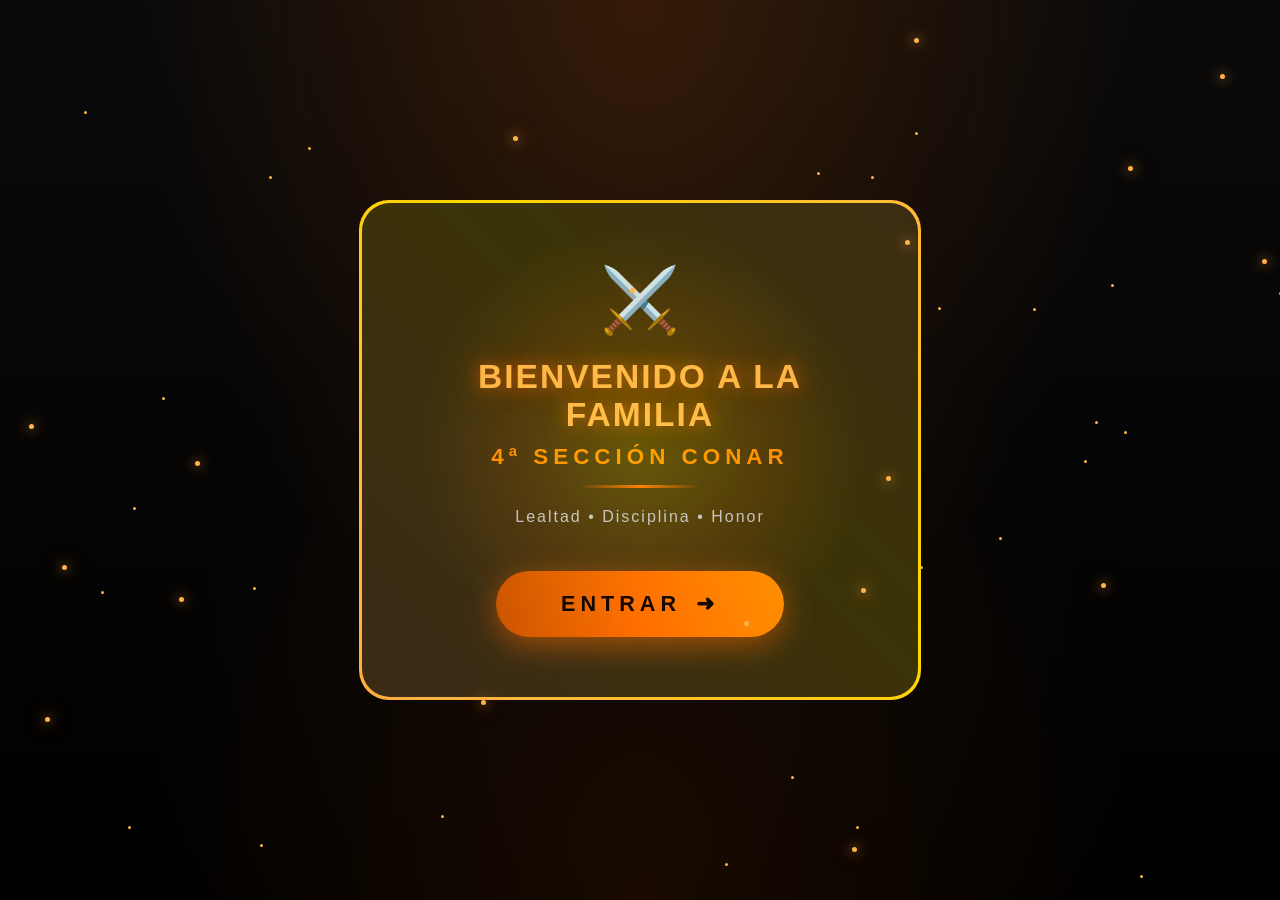
<file: index.html>
<!DOCTYPE html>
<html lang="es">
<head>
    <meta charset="UTF-8">
    <meta name="viewport" content="width=device-width, initial-scale=1.0">
    <title>4ª SECCIÓN CONAR 2026 — Familia</title>
    <link rel="stylesheet" href="estilos/style.css">
</head>
<body class="portada-body">
    <div class="estrellas"></div>
    <div class="brillo-fondo"></div>

    <main class="portada-contenedor">
        <div class="caja-principal">
            <div class="escudo">⚔️</div>
            <h1 class="titulo-principal">BIENVENIDO A LA FAMILIA</h1>
            <h2 class="seccion-numero">4ª SECCIÓN CONAR</h2>
            <div class="linea-decorativa"></div>
            <p class="lema">Lealtad • Disciplina • Honor</p>

            <button id="botonIniciar" class="boton-magico" type="button">
                <span class="texto">ENTRAR</span>
                <span class="icono">➜</span>
            </button>
        </div>
    </main>

    <script src="movimientos/script2.js"></script>
</body>
</html>
</file>
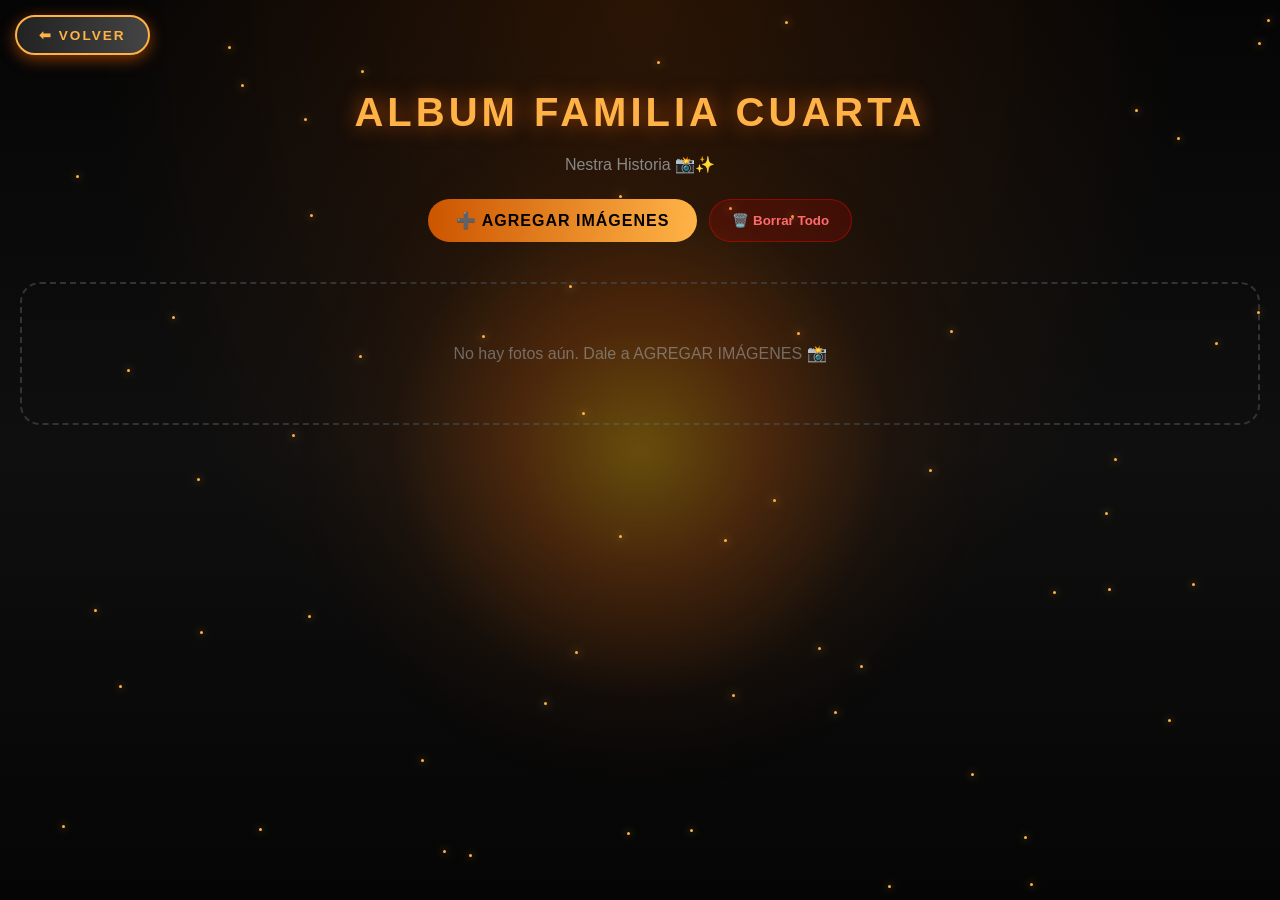
<file: album.html>
<!DOCTYPE html>
<html lang="es">
<head>
<meta charset="UTF-8">
<meta name="viewport" content="width=device-width, initial-scale=1.0">
<title>Album - Familia Cuarta</title>
<link rel="stylesheet" href="estilos/style.css">
<link rel="stylesheet" href="estilos/style5.css">
</head>
<body class="pagina-album">
<a href="familia.html" class="boton-album" style="background:linear-gradient(90deg,#222,#444); color:#FFB347; border-color:#FFB347;">⬅ VOLVER</a>
<div class="estrellas" id="estrellasAlbum"></div>
<div class="brillo-fondo"></div>

<h1 class="titulo-album">ALBUM FAMILIA CUARTA</h1>
<p class="subtitulo-album">Nestra Historia 📸✨</p>

<div class="controles-album">
  <label for="inputFotos" class="btn-agregar">➕ AGREGAR IMÁGENES</label>
  <input type="file" id="inputFotos" accept="image/*" multiple hidden>
  <button id="btnLimpiar" class="btn-limpiar">🗑️ Borrar Todo</button>
</div>

<div class="galeria-album" id="galeriaAlbum">
  <div class="vacio-album"> 📸</div>
</div>

<!-- Modal -->
<div class="modal-imagen" id="modalAlbum">
  <div class="modal-fondo"></div>
  <div class="modal-contenido">
    <button class="modal-cerrar">✕</button>
    <div class="foto-grande" id="fotoGrandeAlbum"></div>
  </div>
</div>

<script src="movimientos/album.js"></script>
</body>
</html>
</file>
<file: estilos/style.css>
:root {
    --dorado-oscuro: #CC5500;
    --dorado-medio: #FF6B00;
    --dorado-vivo: #FF8C00;
    --dorado-brillante: #FFB347;
    --dorado-claro: #FFD700;
    --negro-fondo: #050505;
    --gris-fondo: #121212;
    --gris-tarjeta: #1E1E1E;
    --sombra-dorado: rgba(255, 107, 0, 0.5);
    --brillo-suave: rgba(255, 179, 71, 0.35);
    --texto-dorado: #FFD493;
}

* {
    margin: 0;
    padding: 0;
    box-sizing: border-box;
    font-family: 'Segoe UI', Roboto, 'Helvetica Neue', Arial, sans-serif;
}

body {
    color: #FFFFFF;
    min-height: 100vh;
}


.portada-body {
    background: 
        radial-gradient(ellipse at top, rgba(255, 107, 0, 0.18), transparent 55%),
        radial-gradient(ellipse at bottom, rgba(204, 85, 0, 0.12), transparent 55%),
        linear-gradient(180deg, #0A0A0A 0%, #000000 100%);
    overflow: hidden;
    position: relative;
}


.estrellas {
    position: absolute;
    width: 100%;
    height: 100%;
    pointer-events: none;
}

.estrellas span {
    position: absolute;
    width: 3px;
    height: 3px;
    background: var(--dorado-brillante);
    border-radius: 50%;
    animation: parpadear 3s ease-in-out infinite;
}

@keyframes parpadear {
    0%, 100% { opacity: 0.2; transform: scale(1); }
    50% { opacity: 1; transform: scale(1.5); box-shadow: 0 0 6px var(--dorado-brillante); }
}


.brillo-fondo {
    position: absolute;
    width: 500px;
    height: 500px;
    background: radial-gradient(circle, rgba(255, 107, 0, 0.1), transparent 70%);
    border-radius: 50%;
    top: 50%;
    left: 50%;
    transform: translate(-50%, -50%);
    animation: pulsarFondo 4s ease-in-out infinite;
    pointer-events: none;
}

@keyframes pulsarFondo {
    0%, 100% { transform: translate(-50%, -50%) scale(1); opacity: 0.5; }
    50% { transform: translate(-50%, -50%) scale(1.4); opacity: 0.8; }
}

.portada-contenedor {
    display: flex;
    align-items: center;
    justify-content: center;
    min-height: 100vh;
    padding: 20px;
    position: relative;
    z-index: 1;
}

.caja-principal {
    text-align: center;
    padding: 60px 50px;
    background: rgba(10, 10, 10, 0.8);
    border-radius: 30px;
    border: 2px solid transparent;
    background-clip: padding-box;
    position: relative;
    max-width: 560px;
    width: 100%;
    animation: entradaDesdeAbajo 1.2s ease-out;
}

@keyframes entradaDesdeAbajo {
    from { opacity: 0; transform: translateY(40px) scale(0.95); }
    to { opacity: 1; transform: translateY(0) scale(1); }
}

.caja-principal::before {
    content: '';
    position: absolute;
    inset: -3px;
    border-radius: 30px;
    background: linear-gradient(45deg, 
        var(--dorado-oscuro), var(--dorado-medio), var(--dorado-vivo), 
        var(--dorado-brillante), var(--dorado-claro), var(--dorado-brillante), 
        var(--dorado-vivo), var(--dorado-medio), var(--dorado-oscuro));
    background-size: 400% 400%;
    z-index: -1;
    animation: bordeArcoiris 5s linear infinite;
}

@keyframes bordeArcoiris {
    0% { background-position: 0% 50%; }
    100% { background-position: 400% 50%; }
}

.escudo {
    font-size: 4rem;
    margin-bottom: 20px;
    animation: flotarEscudo 3s ease-in-out infinite;
}

@keyframes flotarEscudo {
    0%, 100% { transform: translateY(0) rotate(0deg); }
    50% { transform: translateY(-15px) rotate(5deg); }
}

.titulo-principal {
    font-size: 2.1rem;
    color: var(--dorado-brillante);
    margin-bottom: 10px;
    letter-spacing: 2px;
    text-shadow: 0 0 15px var(--sombra-dorado), 0 0 30px rgba(255, 107, 0, 0.4);
}

.seccion-numero {
    font-size: 1.4rem;
    color: var(--dorado-vivo);
    margin-bottom: 15px;
    letter-spacing: 5px;
}

.linea-decorativa {
    width: 120px;
    height: 3px;
    margin: 0 auto 20px;
    background: linear-gradient(90deg, transparent, var(--dorado-medio), transparent);
    animation: expandir 2s ease-in-out infinite alternate;
}

@keyframes expandir {
    from { width: 80px; }
    to { width: 160px; }
}

.lema {
    color: #BFBFBF;
    font-size: 1rem;
    margin-bottom: 45px;
    letter-spacing: 2px;
}

/* === BOTÓN PRINCIPAL === */
.boton-magico {
    display: inline-flex;
    align-items: center;
    gap: 15px;
    padding: 20px 65px;
    font-size: 1.35rem;
    font-weight: 900;
    letter-spacing: 5px;
    color: #000;
    background: linear-gradient(90deg, 
        var(--dorado-oscuro), var(--dorado-medio), var(--dorado-vivo), 
        var(--dorado-brillante), var(--dorado-vivo), var(--dorado-medio), var(--dorado-oscuro));
    background-size: 300% 100%;
    border: none;
    border-radius: 60px;
    cursor: pointer;
    position: relative;
    overflow: hidden;
    animation: brilloBoton 3s ease-in-out infinite;
    transition: all 0.4s cubic-bezier(0.175, 0.885, 0.32, 1.275);
    box-shadow: 0 8px 30px var(--sombra-dorado);
}

@keyframes brilloBoton {
    0% { background-position: 0% 50%; }
    50% { background-position: 100% 50%; }
    100% { background-position: 0% 50%; }
}

.boton-magico::before {
    content: '';
    position: absolute;
    top: 0;
    left: -100%;
    width: 100%;
    height: 100%;
    background: linear-gradient(90deg, transparent, rgba(255, 255, 255, 0.5), transparent);
    transition: left 0.7s ease;
}

.boton-magico:hover {
    transform: scale(1.1);
    box-shadow: 0 12px 45px var(--sombra-dorado), 0 0 80px rgba(255, 179, 71, 0.3);
}

.boton-magico:hover::before {
    left: 100%;
}

.boton-magico:active {
    transform: scale(0.96);
}

.boton-magico .icono {
    transition: transform 0.3s ease;
}

.boton-magico:hover .icono {
    transform: translateX(8px);
}

/* ========== PÁGINA FAMILIA ========== */
.pagina-familia {
    background: linear-gradient(180deg, #0F0F0F, #1A1A1A, #0F0F0F);
}

.cabecera-animada {
    background: linear-gradient(90deg, 
        var(--dorado-oscuro), var(--dorado-medio), var(--dorado-vivo), 
        var(--dorado-brillante), var(--dorado-vivo), var(--dorado-medio), var(--dorado-oscuro));
    background-size: 300% 100%;
    animation: brilloBoton 6s linear infinite;
    padding: 35px 20px;
    text-align: center;
    box-shadow: 0 5px 25px rgba(0,0,0,0.6);
    position: relative;
    overflow: hidden;
}

.cabecera-animada::before,
.cabecera-animada::after {
    content: '';
    position: absolute;
    top: 0;
    width: 150px;
    height: 100%;
    background: linear-gradient(90deg, transparent, rgba(255,255,255,0.15), transparent);
    animation: barraDeslizante 6s ease-in-out infinite;
}

.cabecera-animada::before { left: -200px; animation-delay: 0s; }
.cabecera-animada::after { right: -200px; animation-delay: 3s; }

@keyframes barraDeslizante {
    0% { transform: translateX(0); opacity: 0; }
    30% { opacity: 1; }
    100% { transform: translateX(300px); opacity: 0; }
}

.contenido-cabecera h1 {
    font-size: 1.8rem;
    color: #000;
    margin-bottom: 5px;
    position: relative;
    z-index: 1;
}

.contenido-cabecera p {
    color: #2C2C2C;
    font-weight: 700;
    letter-spacing: 2px;
    position: relative;
    z-index: 1;
}

/* Títulos de sección */
.etiqueta-titulo {
    display: flex;
    align-items: center;
    justify-content: center;
    gap: 12px;
    margin: 40px 0 25px;
}

.icono-titulo {
    font-size: 1.5rem;
}

.etiqueta-titulo h2 {
    font-size: 1.4rem;
    color: var(--dorado-brillante);
    position: relative;
}

.etiqueta-titulo h2::after {
    content: '';
    position: absolute;
    bottom: -6px;
    left: 50%;
    transform: translateX(-50%);
    width: 100%;
    height: 3px;
    background: linear-gradient(90deg, transparent, var(--dorado-medio), transparent);
}

/* COMANDANTE — Tarjeta destacada */
.bloque-comandante {
    max-width: 550px;
    margin: 0 auto;
    padding: 0 20px;
}

.tarjeta-comandante-grande {
    background: linear-gradient(145deg, var(--gris-tarjeta), #282828);
    border-radius: 24px;
    padding: 40px;
    display: flex;
    flex-direction: column;
    align-items: center;
    text-align: center;
    border: 2px solid transparent;
    background-clip: padding-box;
    position: relative;
    transition: all 0.5s ease;
    animation: entradaComandante 1s ease-out;
}

@keyframes entradaComandante {
    from { opacity: 0; transform: translateY(30px); }
    to { opacity: 1; transform: translateY(0); }
}

.tarjeta-comandante-grande::before {
    content: '';
    position: absolute;
    inset: -2px;
    border-radius: 24px;
    background: linear-gradient(45deg, var(--dorado-oscuro), var(--dorado-medio), var(--dorado-brillante), var(--dorado-medio), var(--dorado-oscuro));
    background-size: 300% 300%;
    z-index: -1;
    animation: bordeArcoiris 4s linear infinite;
    opacity: 0.8;
}

.tarjeta-comandante-grande:hover {
    transform: translateY(-10px) scale(1.02);
    box-shadow: 0 20px 50px var(--sombra-dorado), 0 0 80px rgba(255, 179, 71, 0.2);
}

.foto-comandante {
    width: 150px;
    height: 150px;
    background: linear-gradient(135deg, var(--dorado-oscuro), var(--dorado-medio), var(--dorado-brillante));
    border-radius: 50%;
    display: flex;
    align-items: center;
    justify-content: center;
    margin-bottom: 20px;
    box-shadow: 0 0 30px var(--sombra-dorado), inset 0 -5px 15px rgba(0,0,0,0.2);
    animation: pulsoAvatar 3s ease-in-out infinite;
}

@keyframes pulsoAvatar {
    0%, 100% { box-shadow: 0 0 30px var(--sombra-dorado); }
    50% { box-shadow: 0 0 45px var(--sombra-dorado), 0 0 70px rgba(255, 179, 71, 0.3); }
}

.icono-mando {
    font-size: 3rem;
}

.info-comandante h3 {
    color: var(--dorado-brillante);
    font-size: 1.4rem;
    margin-bottom: 10px;
}

.comandante-texto {
    color: #B0B0B0;
    margin-bottom: 12px;
}

.etiqueta-vacio {
    display: inline-block;
    padding: 8px 20px;
    background: rgba(255, 107, 0, 0.15);
    border: 1px solid rgba(255, 107, 0, 0.4);
    border-radius: 20px;
    color: var(--dorado-brillante);
    font-size: 0.85rem;
}

/* ESTUDIANTES */
.bloque-estudiantes {
    max-width: 1400px;
    margin: 0 auto 60px;
    padding: 0 20px;
}

.subtitulo-lista {
    text-align: center;
    color: #888;
    margin-bottom: 30px;
    font-size: 0.9rem;
}

.contenedor-tarjetas {
    display: grid;
    grid-template-columns: repeat(auto-fill, minmax(270px, 1fr));
    gap: 24px;
}

.tarjeta-estudiante {
    background: linear-gradient(145deg, var(--gris-tarjeta), #242424);
    border-radius: 20px;
    padding: 22px;
    border: 2px solid transparent;
    transition: all 0.4s ease;
    opacity: 0;
    transform: translateY(25px);
}

.tarjeta-estudiante.activa {
    opacity: 1;
    transform: translateY(0);
}

.tarjeta-estudiante:hover {
    transform: translateY(-12px) scale(1.04);
    border-color: var(--dorado-medio);
    box-shadow: 0 18px 40px rgba(255, 107, 0, 0.3);
}

.foto-tarjeta {
    width: 100%;
    height: 135px;
    background: linear-gradient(135deg, var(--dorado-oscuro), var(--dorado-medio), var(--dorado-brillante));
    border-radius: 16px;
    display: flex;
    align-items: center;
    justify-content: center;
    font-size: 2.8rem;
    margin-bottom: 16px;
    transition: transform 0.4s ease;
}

.tarjeta-estudiante:hover .foto-tarjeta {
    transform: scale(1.08) rotate(3deg);
}

.tarjeta-estudiante h3 {
    color: var(--dorado-brillante);
    font-size: 0.95rem;
    min-height: 44px;
    margin-bottom: 14px;
    line-height: 1.3;
}

.tarjeta-estudiante p {
    font-size: 0.83rem;
    margin-bottom: 6px;
    color: #D5D5D5;
}

.tarjeta-estudiante strong {
    color: var(--dorado-brillante);
}

.frase-personal {
    margin-top: 14px;
    padding-top: 12px;
    border-top: 1px solid rgba(255, 179, 71, 0.15);
    font-style: italic;
    color: var(--texto-dorado);
    font-size: 0.78rem;
}

/* Pie */
.pie-pagina {
    text-align: center;
    padding: 30px;
    border-top: 1px solid #222;
    color: #666;
    font-size: 0.85rem;
}


@media (max-width: 768px) {
    .titulo-principal { font-size: 1.6rem; }
    .seccion-numero { font-size: 1.1rem; letter-spacing: 3px; }
    .caja-principal { padding: 45px 25px; }
    .escudo { font-size: 3rem; }
    .boton-magico { padding: 16px 45px; font-size: 1.1rem; }
    .contenedor-tarjetas { grid-template-columns: repeat(auto-fill, minmax(155px, 1fr)); gap: 16px; }
    .foto-tarjeta { height: 105px; font-size: 2.2rem; }
    .tarjeta-estudiante h3 { font-size: 0.8rem; min-height: 36px; }
    .tarjeta-estudiante p { font-size: 0.73rem; }
    .foto-comandante { width: 120px; height: 120px; }
    .icono-mando { font-size: 2.2rem; }
}

@media (max-width: 380px) {
    .contenedor-tarjetas { grid-template-columns: 1fr; }
}
/* === NUEVO: MODAL IMAGEN AGRANDADA === */
.modal-imagen {
    position: fixed;
    inset: 0;
    background: rgba(0,0,0,0.92);
    backdrop-filter: blur(8px);
    display: flex;
    align-items: center;
    justify-content: center;
    z-index: 9999;
    opacity: 0;
    pointer-events: none;
    transition: opacity 0.35s ease;
}
.modal-imagen.activo {
    opacity: 1;
    pointer-events: auto;
}
.modal-contenido .foto-grande {
    width: 300px;
    height: 300px;
    border-radius: 30px;
    background: linear-gradient(135deg, #CC5500, #FF6B00, #FFB347);
    display: flex;
    align-items: center;
    justify-content: center;
    font-size: 7rem;
    box-shadow: 0 0 60px rgba(255,107,0,0.5);
    border: 4px solid #FFB347;
    animation: zoomIn 0.4s cubic-bezier(0.175, 0.885, 0.32, 1.275);
}




/* ===== CLASE ARREGLADA PARA QUE LA FOTO QUEDE DENTRO ===== */
.foto-tarjeta {
    width: 100%;
    height: 180px; /* más alto para que se vea mejor la cara */
    border-radius: 16px;
    overflow: hidden; /* IMPORTANTE: corta lo que se salga */
    position: relative;
    padding: 0;
    border: 2px solid rgba(255, 179, 71, 0.2);
}

.foto-tarjeta img {
    width: 100%;
    height: 100%;
    object-fit: cover; /* HACE QUE LLENE EL CUADRO SIN DEFORMARSE */
    object-position: center top; /* Prioriza la cara */
    display: block;
    border-radius: 14px;
}

/* Lo mismo para comandante circular */
.foto-comandante img {
    width: 100%;
    height: 100%;
    object-fit: cover;
    object-position: center top;
    border-radius: 50%;
}
:root {
    --dorado-oscuro: #CC5500;
    --dorado-medio: #FF6B00;
    --dorado-vivo: #FF8C00;
    --dorado-brillante: #FFB347;
    --dorado-claro: #FFD700;
    --negro-fondo: #050505;
    --gris-fondo: #121212;
    --gris-tarjeta: #1E1E1E;
    --sombra-dorado: rgba(255, 107, 0, 0.5);
    --brillo-suave: rgba(255, 179, 71, 0.35);
    --texto-dorado: #FFD493;
}
* { margin: 0; padding: 0; box-sizing: border-box; font-family: 'Segoe UI', Roboto, 'Helvetica Neue', Arial, sans-serif; }
body { color: #FFFFFF; min-height: 100vh; background: #0F0F0F; }

/* PORTADA */
.portada-body { background: radial-gradient(ellipse at top, rgba(255, 107, 0, 0.18), transparent 55%), radial-gradient(ellipse at bottom, rgba(204, 85, 0, 0.12), transparent 55%), linear-gradient(180deg, #0A0A0A 0%, #000000 100%); overflow: hidden; position: relative; min-height: 100vh; }
.estrellas { position: absolute; width: 100%; height: 100%; pointer-events: none; }
.estrellas span { position: absolute; width: 3px; height: 3px; background: var(--dorado-brillante); border-radius: 50%; animation: parpadear 3s ease-in-out infinite; }
@keyframes parpadear { 0%, 100% { opacity: 0.2; transform: scale(1); } 50% { opacity: 1; transform: scale(1.5); box-shadow: 0 0 6px var(--dorado-brillante); } }
.brillo-fondo { position: absolute; width: 500px; height: 500px; background: radial-gradient(circle, rgba(255, 107, 0, 0.1), transparent 70%); border-radius: 50%; top: 50%; left: 50%; transform: translate(-50%, -50%); animation: pulsarFondo 4s ease-in-out infinite; pointer-events: none; }
@keyframes pulsarFondo { 0%, 100% { transform: translate(-50%, -50%) scale(1); opacity: 0.5; } 50% { transform: translate(-50%, -50%) scale(1.4); opacity: 0.8; } }
.portada-contenedor { display: flex; align-items: center; justify-content: center; min-height: 100vh; padding: 20px; position: relative; z-index: 1; }
.caja-principal { text-align: center; padding: 60px 50px; background: rgba(10, 10, 10, 0.8); border-radius: 30px; border: 2px solid transparent; background-clip: padding-box; position: relative; max-width: 560px; width: 100%; animation: entradaDesdeAbajo 1.2s ease-out; }
@keyframes entradaDesdeAbajo { from { opacity: 0; transform: translateY(40px) scale(0.95); } to { opacity: 1; transform: translateY(0) scale(1); } }
.caja-principal::before { content: ''; position: absolute; inset: -3px; border-radius: 30px; background: linear-gradient(45deg, var(--dorado-oscuro), var(--dorado-medio), var(--dorado-vivo), var(--dorado-brillante), var(--dorado-claro), var(--dorado-brillante), var(--dorado-vivo), var(--dorado-medio), var(--dorado-oscuro)); background-size: 400% 400%; z-index: -1; animation: bordeArcoiris 5s linear infinite; }
@keyframes bordeArcoiris { 0% { background-position: 0% 50%; } 100% { background-position: 400% 50%; } }
.escudo { font-size: 4rem; margin-bottom: 20px; animation: flotarEscudo 3s ease-in-out infinite; }
@keyframes flotarEscudo { 0%, 100% { transform: translateY(0) rotate(0deg); } 50% { transform: translateY(-15px) rotate(5deg); } }
.titulo-principal { font-size: 2.1rem; color: var(--dorado-brillante); margin-bottom: 10px; letter-spacing: 2px; text-shadow: 0 0 15px var(--sombra-dorado), 0 0 30px rgba(255, 107, 0, 0.4); }
.seccion-numero { font-size: 1.4rem; color: var(--dorado-vivo); margin-bottom: 15px; letter-spacing: 5px; }
.linea-decorativa { width: 120px; height: 3px; margin: 0 auto 20px; background: linear-gradient(90deg, transparent, var(--dorado-medio), transparent); animation: expandir 2s ease-in-out infinite alternate; }
@keyframes expandir { from { width: 80px; } to { width: 160px; } }
.lema { color: #BFBFBF; font-size: 1rem; margin-bottom: 45px; letter-spacing: 2px; }
.boton-magico { display: inline-flex; align-items: center; gap: 15px; padding: 20px 65px; font-size: 1.35rem; font-weight: 900; letter-spacing: 5px; color: #000; background: linear-gradient(90deg, var(--dorado-oscuro), var(--dorado-medio), var(--dorado-vivo), var(--dorado-brillante), var(--dorado-vivo), var(--dorado-medio), var(--dorado-oscuro)); background-size: 300% 100%; border: none; border-radius: 60px; cursor: pointer; position: relative; overflow: hidden; animation: brilloBoton 3s ease-in-out infinite; transition: all 0.4s cubic-bezier(0.175, 0.885, 0.32, 1.275); box-shadow: 0 8px 30px var(--sombra-dorado); }
@keyframes brilloBoton { 0% { background-position: 0% 50%; } 50% { background-position: 100% 50%; } 100% { background-position: 0% 50%; } }
.boton-magico::before { content: ''; position: absolute; top: 0; left: -100%; width: 100%; height: 100%; background: linear-gradient(90deg, transparent, rgba(255, 255, 255, 0.5), transparent); transition: left 0.7s ease; }
.boton-magico:hover { transform: scale(1.1); box-shadow: 0 12px 45px var(--sombra-dorado), 0 0 80px rgba(255, 179, 71, 0.3); }
.boton-magico:hover::before { left: 100%; }
.boton-magico:active { transform: scale(0.96); }
.boton-magico .icono { transition: transform 0.3s ease; }
.boton-magico:hover .icono { transform: translateX(8px); }

/* PAGINA FAMILIA */
.pagina-familia { background: linear-gradient(180deg, #0F0F0F, #1A1A1A, #0F0F0F); }
.cabecera-animada { background: linear-gradient(90deg, var(--dorado-oscuro), var(--dorado-medio), var(--dorado-vivo), var(--dorado-brillante), var(--dorado-vivo), var(--dorado-medio), var(--dorado-oscuro)); background-size: 300% 100%; animation: brilloBoton 6s linear infinite; padding: 35px 20px; text-align: center; box-shadow: 0 5px 25px rgba(0,0,0,0.6); position: relative; overflow: hidden; }
.cabecera-animada::before, .cabecera-animada::after { content: ''; position: absolute; top: 0; width: 150px; height: 100%; background: linear-gradient(90deg, transparent, rgba(255,255,255,0.15), transparent); animation: barraDeslizante 6s ease-in-out infinite; }
.cabecera-animada::before { left: -200px; animation-delay: 0s; } .cabecera-animada::after { right: -200px; animation-delay: 3s; }
@keyframes barraDeslizante { 0% { transform: translateX(0); opacity: 0; } 30% { opacity: 1; } 100% { transform: translateX(300px); opacity: 0; } }
.contenido-cabecera h1 { font-size: 1.8rem; color: #000; margin-bottom: 5px; position: relative; z-index: 1; }
.contenido-cabecera p { color: #2C2C2C; font-weight: 700; letter-spacing: 2px; position: relative; z-index: 1; }
.etiqueta-titulo { display: flex; align-items: center; justify-content: center; gap: 12px; margin: 40px 0 25px; }
.icono-titulo { font-size: 1.5rem; }
.etiqueta-titulo h2 { font-size: 1.4rem; color: var(--dorado-brillante); position: relative; }
.etiqueta-titulo h2::after { content: ''; position: absolute; bottom: -6px; left: 50%; transform: translateX(-50%); width: 100%; height: 3px; background: linear-gradient(90deg, transparent, var(--dorado-medio), transparent); }

/* COMANDANTE */
.bloque-comandante { max-width: 550px; margin: 0 auto; padding: 0 20px; }
.tarjeta-comandante-grande { background: linear-gradient(145deg, var(--gris-tarjeta), #282828); border-radius: 24px; padding: 40px; display: flex; flex-direction: column; align-items: center; text-align: center; border: 2px solid transparent; background-clip: padding-box; position: relative; transition: all 0.5s ease; animation: entradaComandante 1s ease-out; overflow: hidden; }
@keyframes entradaComandante { from { opacity: 0; transform: translateY(30px); } to { opacity: 1; transform: translateY(0); } }
.tarjeta-comandante-grande::before { content: ''; position: absolute; inset: -2px; border-radius: 24px; background: linear-gradient(45deg, var(--dorado-oscuro), var(--dorado-medio), var(--dorado-brillante), var(--dorado-medio), var(--dorado-oscuro)); background-size: 300% 300%; z-index: -1; animation: bordeArcoiris 4s linear infinite; opacity: 0.8; }
.tarjeta-comandante-grande:hover { transform: translateY(-10px) scale(1.02); box-shadow: 0 20px 50px var(--sombra-dorado), 0 0 80px rgba(255, 179, 71, 0.2); }
.foto-comandante { width: 150px; height: 150px; background: linear-gradient(135deg, var(--dorado-oscuro), var(--dorado-medio), var(--dorado-brillante)); border-radius: 50%; display: flex; align-items: center; justify-content: center; margin-bottom: 20px; box-shadow: 0 0 30px var(--sombra-dorado), inset 0 -5px 15px rgba(0,0,0,0.2); animation: pulsoAvatar 3s ease-in-out infinite; overflow: hidden; cursor: zoom-in; }
@keyframes pulsoAvatar { 0%, 100% { box-shadow: 0 0 30px var(--sombra-dorado); } 50% { box-shadow: 0 0 45px var(--sombra-dorado), 0 0 70px rgba(255, 179, 71, 0.3); } }
.foto-comandante img { width: 100%; height: 100%; object-fit: cover; object-position: center top; display: block; border-radius: 50%; }
.icono-mando { font-size: 3rem; }
.info-comandante h3 { color: var(--dorado-brillante); font-size: 1.4rem; margin-bottom: 10px; }
.comandante-texto { color: #B0B0B0; margin-bottom: 12px; }
.etiqueta-vacio { display: inline-block; padding: 8px 20px; background: rgba(255, 107, 0, 0.15); border: 1px solid rgba(255, 107, 0, 0.4); border-radius: 20px; color: var(--dorado-brillante); font-size: 0.85rem; }

/* ESTUDIANTES */
.bloque-estudiantes { max-width: 1400px; margin: 0 auto 60px; padding: 0 20px; }
.subtitulo-lista { text-align: center; color: #888; margin-bottom: 30px; font-size: 0.9rem; }
.contenedor-tarjetas { display: grid; grid-template-columns: repeat(auto-fill, minmax(270px, 1fr)); gap: 24px; }
.tarjeta-estudiante { background: linear-gradient(145deg, var(--gris-tarjeta), #242424); border-radius: 20px; padding: 22px; border: 2px solid transparent; transition: all 0.4s ease; opacity: 0; transform: translateY(25px); position: relative; overflow: hidden; }
.tarjeta-estudiante.activa { opacity: 1; transform: translateY(0); }
.tarjeta-estudiante:hover { transform: translateY(-12px) scale(1.04); border-color: var(--dorado-medio); box-shadow: 0 18px 40px rgba(255, 107, 0, 0.3); }

/* --- ESTA ES LA CLASE UNICA Y CORREGIDA PARA QUE LA FOTO NO SE SALGA --- */
.foto-tarjeta { width: 100%; height: 180px; background: linear-gradient(135deg, var(--dorado-oscuro), var(--dorado-medio), var(--dorado-brillante)); border-radius: 16px; display: flex; align-items: center; justify-content: center; font-size: 2.8rem; margin-bottom: 16px; overflow: hidden; position: relative; padding: 0; border: 2px solid rgba(255, 179, 71, 0.2); cursor: zoom-in; }
.foto-tarjeta img { width: 100%; height: 100%; object-fit: cover; object-position: center top; display: block; border-radius: 14px; }

.tarjeta-estudiante h3 { color: var(--dorado-brillante); font-size: 0.95rem; min-height: 44px; margin-bottom: 14px; line-height: 1.3; }
.tarjeta-estudiante p { font-size: 0.83rem; margin-bottom: 6px; color: #D5D5D5; word-break: break-all; }
.tarjeta-estudiante strong { color: var(--dorado-brillante); }
.frase-personal { margin-top: 14px; padding-top: 12px; border-top: 1px solid rgba(255, 179, 71, 0.15); font-style: italic; color: var(--texto-dorado); font-size: 0.78rem; }
.pie-pagina { text-align: center; padding: 30px; border-top: 1px solid #222; color: #666; font-size: 0.85rem; }

/* MODAL */
.modal-imagen { position: fixed; inset: 0; background: rgba(0,0,0,0.92); backdrop-filter: blur(8px); display: flex; align-items: center; justify-content: center; z-index: 9999; opacity: 0; pointer-events: none; transition: opacity 0.35s ease; padding: 20px; }
.modal-imagen.activo { opacity: 1; pointer-events: auto; }
.modal-contenido { position: relative; max-width: 90vw; max-height: 90vh; display: flex; flex-direction: column; align-items: center; animation: zoomIn 0.4s cubic-bezier(0.175, 0.885, 0.32, 1.275); }
@keyframes zoomIn { from { transform: scale(0.6); opacity: 0; } to { transform: scale(1); opacity: 1; } }
.modal-contenido .foto-grande { width: 340px; height: 340px; border-radius: 30px; background: linear-gradient(135deg, #CC5500, #FF6B00, #FFB347); display: flex; align-items: center; justify-content: center; font-size: 7rem; box-shadow: 0 0 60px rgba(255,107,0,0.5); border: 4px solid #FFB347; overflow: hidden; }
.modal-contenido .foto-grande img { width: 100%; height: 100%; object-fit: cover; object-position: center top; display: block; }
.modal-nombre { margin-top: 18px; color: var(--dorado-brillante); font-size: 1.2rem; font-weight: 800; text-align: center; }
.modal-cerrar { position: absolute; top: -14px; right: -14px; width: 42px; height: 42px; background: var(--dorado-medio); border: none; border-radius: 50%; color: #000; font-size: 20px; font-weight: 900; cursor: pointer; z-index: 2; }
.modal-fondo { position: absolute; inset: 0; }

/* LUCES - NECESARIAS PARA QUE SCRIPT.JS FUNCIONE */
.luz-seguidora { position: fixed; width: 450px; height: 450px; background: radial-gradient(circle, rgba(255,215,0,0.22) 0%, rgba(255,107,0,0.12) 40%, transparent 70%); border-radius: 50%; pointer-events: none; z-index: 9990; transform: translate(-50%, -50%); filter: blur(2px); }
.contenedor-estrellitas { position: fixed; inset: 0; pointer-events: none; z-index: 9991; overflow: hidden; }
.estrellita-mouse { position: absolute; width: 7px; height: 7px; background: var(--dorado-brillante); border-radius: 50%; box-shadow: 0 0 10px var(--dorado-brillante); animation: estrellitaVuelo 1.3s ease-out forwards; }
@keyframes estrellitaVuelo { 0% { transform: translate(0,0) scale(0); opacity: 1; } 100% { transform: translate(var(--tx), var(--ty)) scale(0); opacity: 0; } }
.destello-toque { position: absolute; width: 90px; height: 90px; background: radial-gradient(circle, rgba(255,255,255,0.95) 0%, rgba(255,215,0,0.7) 25%, transparent 75%); border-radius: 50%; pointer-events: none; transform: translate(-50%,-50%) scale(0); animation: destelloExpande 0.65s ease-out forwards; }
@keyframes destelloExpande { 0% { transform: translate(-50%,-50%) scale(0); opacity: 1; } 100% { transform: translate(-50%,-50%) scale(3.5); opacity: 0; } }
.tarjeta-estudiante.brillo-activo { box-shadow: 0 0 35px var(--sombra-dorado), 0 0 70px rgba(255,179,71,0.35) !important; border-color: var(--dorado-brillante) !important; }

@media (max-width: 768px) {
    .titulo-principal { font-size: 1.6rem; }
    .caja-principal { padding: 45px 25px; }
    .contenedor-tarjetas { grid-template-columns: repeat(auto-fill, minmax(155px, 1fr)); gap: 16px; }
    .foto-tarjeta { height: 140px; }
    .foto-comandante { width: 120px; height: 120px; }
}

/* ===== ESTRELLITAS PARA FAMILIA.HTML - PEGAR AL FINAL DE STYLE.CSS ===== */
.pagina-familia .estrellas {
    position: fixed;
    top: 0;
    left: 0;
    width: 100%;
    height: 100%;
    pointer-events: none;
    z-index: 0;
    overflow: hidden;
}
.pagina-familia .estrellas span {
    position: absolute;
    width: 3px;
    height: 3px;
    background: var(--dorado-brillante);
    border-radius: 50%;
    animation: parpadear 3s ease-in-out infinite;
    box-shadow: 0 0 6px var(--dorado-brillante);
}
.pagina-familia .brillo-fondo {
    position: fixed;
    width: 600px;
    height: 600px;
    background: radial-gradient(circle, rgba(255, 107, 0, 0.12), transparent 70%);
    border-radius: 50%;
    top: 50%;
    left: 50%;
    transform: translate(-50%, -50%);
    animation: pulsarFondo 4s ease-in-out infinite;
    pointer-events: none;
    z-index: 0;
}

/* Estrellitas que siguen el mouse - familia.html */
.luz-seguidora {
    position: fixed;
    width: 450px;
    height: 450px;
    background: radial-gradient(circle, rgba(255,215,0,0.22) 0%, rgba(255,107,0,0.12) 40%, transparent 70%);
    border-radius: 50%;
    pointer-events: none;
    z-index: 9990;
    transform: translate(-50%, -50%);
    filter: blur(2px);
    mix-blend-mode: screen;
}
.contenedor-estrellitas {
    position: fixed;
    inset: 0;
    pointer-events: none;
    z-index: 9991;
    overflow: hidden;
}
.estrellita-mouse {
    position: absolute;
    width: 7px;
    height: 7px;
    background: #FFB347;
    border-radius: 50%;
    pointer-events: none;
    box-shadow: 0 0 10px #FFB347, 0 0 20px #FF6B00, 0 0 30px rgba(255,107,0,0.5);
    animation: estrellitaVuelo 1.3s ease-out forwards;
}
.estrellita-mouse.tipo-2 { width: 5px; height: 5px; background: #FFD700; }
.estrellita-mouse.tipo-3 { clip-path: polygon(50% 0%, 61% 35%, 98% 35%, 68% 57%, 79% 91%, 50% 70%, 21% 91%, 32% 57%, 2% 35%, 39% 35%); width: 14px; height: 14px; background: var(--dorado-claro); }

@keyframes estrellitaVuelo {
    0% { transform: translate(0,0) scale(0) rotate(0deg); opacity: 1; }
    20% { opacity: 1; transform: translate(var(--tx), var(--ty)) scale(1.3) rotate(90deg); }
    100% { transform: translate(calc(var(--tx) * 1.8), calc(var(--ty) * 1.8)) scale(0) rotate(360deg); opacity: 0; }
}

/* Luciérnagas flotando */
.luciernaga {
    position: fixed;
    width: 5px;
    height: 5px;
    background: var(--dorado-brillante);
    border-radius: 50%;
    pointer-events: none;
    box-shadow: 0 0 12px var(--dorado-brillante), 0 0 22px var(--dorado-medio);
    animation: vueloLuciernaga 9s ease-in-out infinite;
    z-index: 4;
}
@keyframes vueloLuciernaga {
    0%,100% { transform: translate(0,0) scale(1); opacity: 0.2; }
    25% { transform: translate(120px, -90px) scale(1.4); opacity: 1; }
    50% { transform: translate(-60px, -180px) scale(0.8); opacity: 0.9; }
    75% { transform: translate(-140px, -70px) scale(1.2); opacity: 0.5; }
}

/* ===== BOTON ALBUM ARRIBA IZQUIERDA ===== */
.boton-album {
    position: fixed;
    top: 15px;
    left: 15px;
    z-index: 1000;
    padding: 10px 22px;
    background: linear-gradient(90deg, #CC5500, #FF6B00, #FFB347);
    color: #000;
    font-weight: 900;
    letter-spacing: 2px;
    font-size: 0.85rem;
    border-radius: 50px;
    text-decoration: none;
    box-shadow: 0 4px 15px rgba(255,107,0,0.5);
    transition: all 0.3s;
    border: 2px solid #000;
}
.boton-album:hover { transform: scale(1.1) rotate(-2deg); box-shadow: 0 6px 25px rgba(255,107,0,0.8); }

/* ===== PAGINA ALBUM SOLO FOTOS ===== */
.pagina-album { background: #050505; min-height: 100vh; padding-top: 70px; }
.titulo-album { text-align: center; font-size: 2.5rem; color: #FFB347; letter-spacing: 4px; margin: 20px 0; text-shadow: 0 0 20px rgba(255,107,0,0.6); }
.subtitulo-album { text-align: center; color: #888; margin-bottom: 25px; }
.galeria-album { max-width: 1400px; margin: 0 auto; padding: 20px; display: grid; grid-template-columns: repeat(auto-fill, minmax(180px, 1fr)); gap: 16px; }
.foto-album { aspect-ratio: 1 / 1; border-radius: 16px; overflow: hidden; position: relative; cursor: zoom-in; border: 2px solid rgba(255,179,71,0.2); transition: all 0.3s; background: linear-gradient(135deg, #CC5500, #FFB347); }
.foto-album:hover { transform: scale(1.05) rotate(1deg); border-color: #FFB347; box-shadow: 0 10px 30px rgba(255,107,0,0.4); z-index: 2; }
.foto-album img { width: 100%; height: 100%; object-fit: cover; object-position: center top; display: block; }
.foto-album.nombre-overlay { position: absolute; bottom: 0; left: 0; right: 0; background: linear-gradient(transparent, rgba(0,0,0,0.9)); color: #FFB347; font-size: 0.65rem; padding: 25px 8px; font-weight: 700; text-align: center; opacity: 0; transition: opacity 0.3s; }
.foto-album:hover.nombre-overlay { opacity: 1; }
</file>
<file: estilos/style5.css>
/* style5.css - SOLO PARA ALBUM.HTML - ESTRELLAS + INTERACCION */
:root {
    --dorado-oscuro: #CC5500;
    --dorado-medio: #FF6B00;
    --dorado-brillante: #FFB347;
    --dorado-claro: #FFD700;
}

.pagina-album {
    background: radial-gradient(ellipse at top, rgba(255,107,0,0.15), transparent 60%),
                linear-gradient(180deg, #050505 0%, #0F0F0F 50%, #050505 100%);
    min-height: 100vh;
    padding-top: 70px;
    position: relative;
    overflow-x: hidden;
}

/* ESTRELLAS FIJAS PARA ALBUM */
.pagina-album .estrellas {
    position: fixed;
    inset: 0;
    pointer-events: none;
    z-index: 0;
}
.pagina-album .estrellas span {
    position: absolute;
    width: 3px;
    height: 3px;
    background: var(--dorado-brillante);
    border-radius: 50%;
    box-shadow: 0 0 8px var(--dorado-brillante);
    animation: parpadear 3s ease-in-out infinite;
}
@keyframes parpadear {
    0%,100% { opacity: 0.2; transform: scale(1); }
    50% { opacity: 1; transform: scale(1.6); }
}
.pagina-album .brillo-fondo {
    position: fixed;
    width: 700px;
    height: 700px;
    background: radial-gradient(circle, rgba(255,107,0,0.10), transparent 70%);
    border-radius: 50%;
    top: 50%;
    left: 50%;
    transform: translate(-50%,-50%);
    animation: pulsarFondo 5s ease-in-out infinite;
    pointer-events: none;
    z-index: 0;
}
@keyframes pulsarFondo {
    0%,100% { transform: translate(-50%,-50%) scale(1); opacity: 0.4; }
    50% { transform: translate(-50%,-50%) scale(1.5); opacity: 0.8; }
}

/* BOTON */
.boton-album {
    position: fixed;
    top: 15px;
    left: 15px;
    z-index: 1000;
    padding: 10px 22px;
    background: linear-gradient(90deg, #CC5500, #FF6B00, #FFB347);
    color: #000;
    font-weight: 900;
    letter-spacing: 2px;
    font-size: 0.85rem;
    border-radius: 50px;
    text-decoration: none;
    box-shadow: 0 4px 15px rgba(255,107,0,0.5);
    transition: all 0.3s;
    border: 2px solid #000;
}
.boton-album:hover { transform: scale(1.1) rotate(-2deg); }

/* TITULOS */
.titulo-album { text-align: center; font-size: 2.5rem; color: #FFB347; letter-spacing: 4px; margin: 20px 0; text-shadow: 0 0 20px rgba(255,107,0,0.6); position: relative; z-index: 1; }
.subtitulo-album { text-align: center; color: #888; margin-bottom: 25px; position: relative; z-index: 1; }

/* GALERIA SOLO FOTOS */
.galeria-album {
    max-width: 1400px;
    margin: 0 auto;
    padding: 20px;
    display: grid;
    grid-template-columns: repeat(auto-fill, minmax(180px, 1fr));
    gap: 16px;
    position: relative;
    z-index: 1;
}
.foto-album {
    aspect-ratio: 1 / 1;
    border-radius: 16px;
    overflow: hidden;
    position: relative;
    cursor: zoom-in;
    border: 2px solid rgba(255,179,71,0.2);
    transition: all 0.4s cubic-bezier(0.175, 0.885, 0.32, 1.275);
    background: linear-gradient(135deg, #CC5500, #FFB347);
}
.foto-album:hover {
    transform: scale(1.08) rotate(2deg);
    border-color: #FFB347;
    box-shadow: 0 15px 40px rgba(255,107,0,0.5), 0 0 60px rgba(255,179,71,0.2);
    z-index: 2;
}
.foto-album img {
    width: 100%;
    height: 100%;
    object-fit: cover;
    object-position: center top;
    display: block;
    transition: transform 0.4s;
}
.foto-album:hover img { transform: scale(1.15); }
.foto-album .nombre-overlay {
    position: absolute;
    bottom: 0; left: 0; right: 0;
    background: linear-gradient(transparent, rgba(0,0,0,0.95));
    color: #FFB347;
    font-size: 0.65rem;
    padding: 30px 8px 10px;
    font-weight: 800;
    text-align: center;
    opacity: 0;
    transition: opacity 0.3s;
    letter-spacing: 1px;
}
.foto-album:hover .nombre-overlay { opacity: 1; }

/* INTERACCION - LUZ QUE SIGUE MOUSE */
.luz-seguidora {
    position: fixed;
    width: 500px;
    height: 500px;
    background: radial-gradient(circle, rgba(255,215,0,0.25) 0%, rgba(255,107,0,0.15) 35%, transparent 70%);
    border-radius: 50%;
    pointer-events: none;
    z-index: 9990;
    transform: translate(-50%, -50%);
    filter: blur(3px);
    mix-blend-mode: screen;
}
.contenedor-estrellitas {
    position: fixed;
    inset: 0;
    pointer-events: none;
    z-index: 9991;
}
.estrellita-mouse {
    position: absolute;
    width: 8px;
    height: 8px;
    background: #FFB347;
    border-radius: 50%;
    box-shadow: 0 0 12px #FFB347, 0 0 22px #FF6B00;
    animation: estrellitaVuelo 1.4s ease-out forwards;
}
@keyframes estrellitaVuelo {
    0% { transform: translate(0,0) scale(0) rotate(0deg); opacity: 1; }
    100% { transform: translate(var(--tx), var(--ty)) scale(0) rotate(360deg); opacity: 0; }
}
.destello-toque {
    position: absolute;
    width: 100px;
    height: 100px;
    background: radial-gradient(circle, rgba(255,255,255,0.9) 0%, rgba(255,215,0,0.6) 30%, transparent 70%);
    border-radius: 50%;
    pointer-events: none;
    transform: translate(-50%,-50%) scale(0);
    animation: destelloExpande 0.7s ease-out forwards;
    z-index: 10;
}
@keyframes destelloExpande {
    0% { transform: translate(-50%,-50%) scale(0); opacity: 1; }
    100% { transform: translate(-50%,-50%) scale(3.5); opacity: 0; }
}
.foto-album.brillo-activo {
    box-shadow: 0 0 40px rgba(255,107,0,0.7), 0 0 80px rgba(255,179,71,0.4) !important;
    border-color: var(--dorado-brillante) !important;
}

/* LUCIERNAGAS */
.luciernaga {
    position: fixed;
    width: 5px;
    height: 5px;
    background: var(--dorado-brillante);
    border-radius: 50%;
    box-shadow: 0 0 14px var(--dorado-brillante);
    animation: vueloLuciernaga 8s ease-in-out infinite;
    pointer-events: none;
    z-index: 3;
}
@keyframes vueloLuciernaga {
    0%,100% { transform: translate(0,0); opacity: 0.3; }
    50% { transform: translate(100px,-120px); opacity: 1; }
}

/* MODAL */
.modal-imagen { position: fixed; inset: 0; background: rgba(0,0,0,0.92); display: flex; align-items: center; justify-content: center; z-index: 9999; opacity: 0; pointer-events: none; transition: opacity 0.35s; padding: 20px; }
.modal-imagen.activo { opacity: 1; pointer-events: auto; }
.modal-contenido { position: relative; display: flex; flex-direction: column; align-items: center; animation: zoomIn 0.4s ease-out; }
@keyframes zoomIn { from { transform: scale(0.6); opacity: 0; } to { transform: scale(1); opacity: 1; } }
.modal-contenido .foto-grande { width: 360px; height: 360px; border-radius: 30px; border: 4px solid #FFB347; overflow: hidden; box-shadow: 0 0 60px rgba(255,107,0,0.5); }
.modal-contenido .foto-grande img { width: 100%; height: 100%; object-fit: cover; object-position: center top; }
.modal-nombre { margin-top: 18px; color: #FFB347; font-weight: 800; font-size: 1.1rem; text-align: center; }
.modal-cerrar { position: absolute; top: -14px; right: -14px; width: 42px; height: 42px; background: #FF6B00; border: none; border-radius: 50%; font-weight: 900; cursor: pointer; }
.modal-fondo { position: absolute; inset: 0; }

.controles-album { display:flex; gap:12px; justify-content:center; margin:20px 0; flex-wrap:wrap; position:relative; z-index:1; }
.btn-agregar { padding:12px 28px; background:linear-gradient(90deg,#CC5500,#FFB347); color:#000; font-weight:900; border-radius:50px; cursor:pointer; letter-spacing:1px; transition:0.3s; }
.btn-agregar:hover { transform:scale(1.05); }
.btn-limpiar { padding:12px 22px; background:rgba(255,0,0,0.15); border:1px solid rgba(255,0,0,0.4); color:#ff6b6b; border-radius:50px; cursor:pointer; font-weight:700; }
.btn-borrar-foto { position:absolute; top:6px; right:6px; width:28px; height:28px; background:rgba(0,0,0,0.7); color:#fff; border:none; border-radius:50%; cursor:pointer; font-weight:900; opacity:0; transition:0.2s; }
.foto-album:hover .btn-borrar-foto { opacity:1; }
.vacio-album { grid-column:1/-1; text-align:center; color:#666; padding:60px 20px; border:2px dashed #333; border-radius:20px; }
</file>
